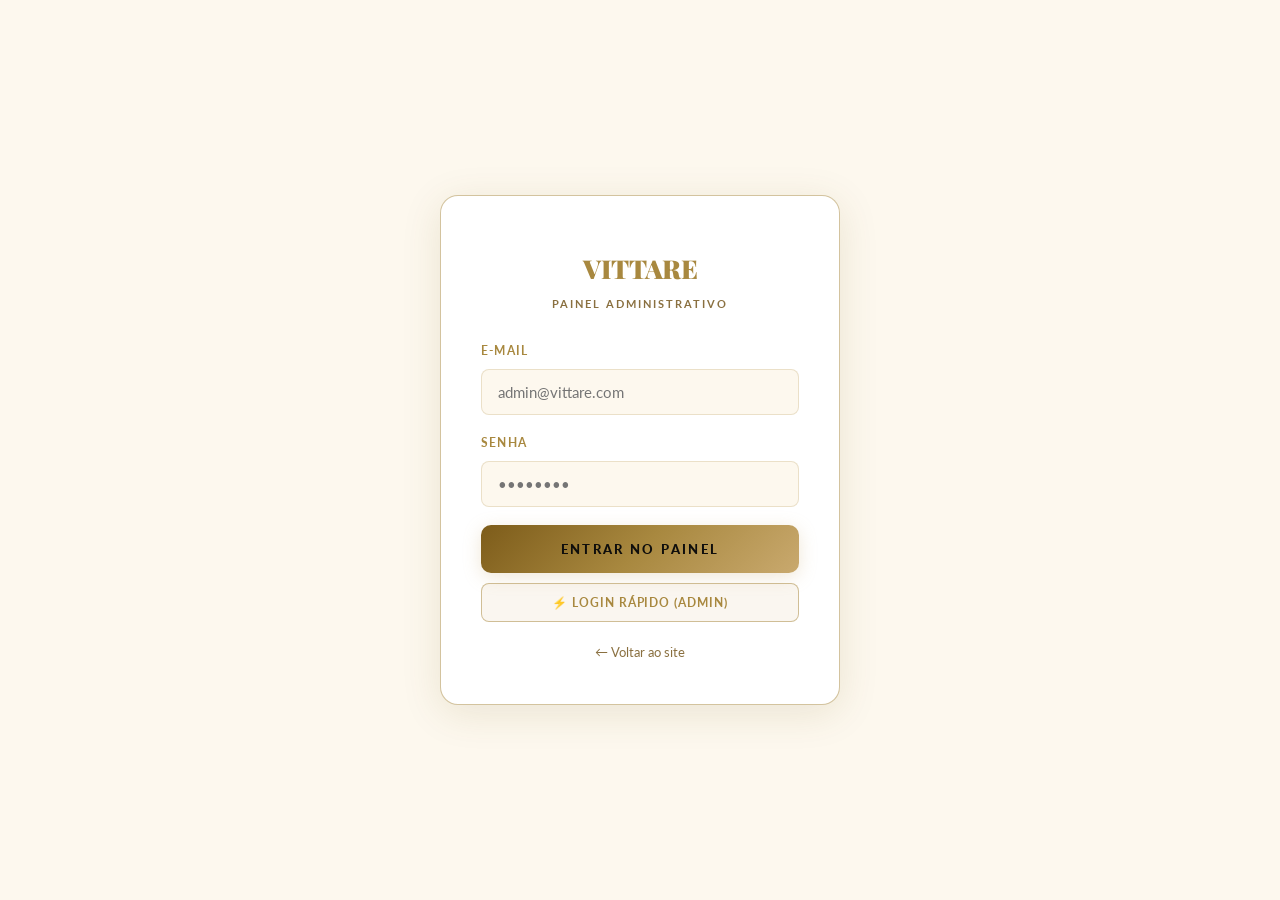
<file: admin.html>
<!DOCTYPE html>
<html lang="pt-BR" data-theme="dark">
<head>
  <!-- Google Tag Manager -->
  <script>(function(w,d,s,l,i){w[l]=w[l]||[];w[l].push({'gtm.start':
  new Date().getTime(),event:'gtm.js'});var f=d.getElementsByTagName(s)[0],
  j=d.createElement(s),dl=l!='dataLayer'?'&l='+l:'';j.async=true;j.src=
  'https://www.googletagmanager.com/gtm.js?id='+i+dl;f.parentNode.insertBefore(j,f);
  })(window,document,'script','dataLayer','GTM-PGM6KDSD');</script>
  <!-- End Google Tag Manager -->
  <meta charset="UTF-8"/>
  <meta name="viewport" content="width=device-width, initial-scale=1.0"/>
  <title>Admin | Vittare</title>
  <link rel="icon" type="image/svg+xml" href="favicon.svg"/>
  <link rel="preconnect" href="https://fonts.googleapis.com"/>
  <link href="https://fonts.googleapis.com/css2?family=Playfair+Display:ital,wght@0,700;0,900;1,700&family=Lato:wght@300;400;700;900&display=swap" rel="stylesheet"/>
  <link rel="stylesheet" href="style.css"/>
  <style>
    /* ── Admin-specific styles ── */
    body { overflow-x: hidden; }

    /* Sidebar */
    .admin-layout { display: flex; min-height: 100vh; }
    .sidebar {
      width: 240px; flex-shrink: 0;
      background: var(--bg-2);
      border-right: 1px solid var(--border);
      display: flex; flex-direction: column;
      position: fixed; top: 0; left: 0; height: 100vh;
      z-index: 50; transition: transform 0.3s, background 0.35s;
    }
    .sidebar__logo {
      padding: 28px 24px 24px;
      border-bottom: 1px solid var(--border);
    }
    .sidebar__logo-text {
      font-family: 'Playfair Display', serif;
      font-size: 20px; font-weight: 900; color: var(--gold);
    }
    .sidebar__label {
      font-size: 10px; font-weight: 700; letter-spacing: 0.18em;
      text-transform: uppercase; color: var(--text-muted); margin-top: 4px;
    }
    .sidebar__nav { flex: 1; padding: 20px 12px; }
    .nav-group-title {
      font-size: 10px; font-weight: 700; letter-spacing: 0.18em;
      text-transform: uppercase; color: var(--text-muted);
      padding: 16px 12px 8px;
    }
    .nav-item {
      display: flex; align-items: center; gap: 10px;
      padding: 11px 14px; border-radius: 9px;
      color: var(--text-secondary); font-size: 14px; font-weight: 400;
      text-decoration: none; cursor: pointer; transition: all 0.18s;
      margin-bottom: 2px;
    }
    .nav-item:hover { background: var(--bg-card); color: var(--text-primary); }
    .nav-item.active { background: rgba(201,169,110,0.12); color: var(--gold); font-weight: 700; }
    .nav-item .nav-icon { width: 18px; text-align: center; font-size: 15px; }
    .sidebar__footer { padding: 16px 12px; border-top: 1px solid var(--border); }

    /* Main content */
    .admin-main {
      flex: 1; margin-left: 240px;
      background: var(--bg); min-height: 100vh;
      transition: background 0.35s;
    }

    /* Topbar */
    .admin-topbar {
      height: 64px; border-bottom: 1px solid var(--border);
      background: var(--bg-2);
      display: flex; align-items: center; justify-content: space-between;
      padding: 0 28px; position: sticky; top: 0; z-index: 40;
      transition: background 0.35s;
    }
    .topbar-title { font-size: 16px; font-weight: 700; color: var(--text-primary); }
    .topbar-actions { display: flex; align-items: center; gap: 14px; }
    .admin-avatar {
      width: 34px; height: 34px; border-radius: 50%;
      background: linear-gradient(135deg, var(--gold-300), var(--gold-500));
      display: flex; align-items: center; justify-content: center;
      font-weight: 900; color: #0f0e0c; font-size: 14px;
    }

    /* Pages */
    .admin-page { display: none; padding: 32px 28px; }
    .admin-page.active { display: block; }

    /* Stats */
    .stats-grid { display: grid; grid-template-columns: repeat(auto-fill, minmax(200px, 1fr)); gap: 16px; margin-bottom: 32px; }
    .stat-card {
      background: var(--bg-card); border: 1px solid var(--border);
      border-radius: 14px; padding: 24px 22px;
    }
    .stat-card .stat-icon { font-size: 22px; margin-bottom: 12px; }
    .stat-card .stat-value {
      font-family: 'Playfair Display', serif; font-size: 34px;
      font-weight: 900; color: var(--gold); line-height: 1; margin-bottom: 6px;
    }
    .stat-card .stat-label { font-size: 12px; color: var(--text-muted); font-weight: 700; letter-spacing: 0.08em; text-transform: uppercase; }

    /* Table */
    .table-wrap {
      background: var(--bg-card); border: 1px solid var(--border);
      border-radius: 14px; overflow: hidden;
    }
    .table-header {
      padding: 18px 22px; border-bottom: 1px solid var(--border);
      display: flex; justify-content: space-between; align-items: center;
    }
    .table-header h3 { font-size: 15px; font-weight: 700; color: var(--text-primary); font-family: 'Lato', sans-serif; }
    table { width: 100%; border-collapse: collapse; }
    th {
      font-size: 11px; font-weight: 700; letter-spacing: 0.12em;
      text-transform: uppercase; color: var(--text-muted);
      padding: 13px 22px; text-align: left;
      border-bottom: 1px solid var(--border);
    }
    td {
      padding: 14px 22px; font-size: 14px; color: var(--text-secondary);
      border-bottom: 1px solid rgba(201,169,110,0.06);
    }
    tr:last-child td { border-bottom: none; }
    tr:hover td { background: rgba(201,169,110,0.04); }

    /* Badges */
    .badge {
      display: inline-block; font-size: 11px; font-weight: 700;
      padding: 3px 10px; border-radius: 20px; text-transform: uppercase; letter-spacing: 0.06em;
    }
    .badge-green { background: rgba(93,184,122,0.15); color: var(--green); }
    .badge-gold  { background: rgba(201,169,110,0.15); color: var(--gold); }
    .badge-red   { background: rgba(232,80,80,0.15);   color: var(--red); }
    .badge-muted { background: rgba(201,169,110,0.07); color: var(--text-muted); }

    /* Sections within pages */
    .page-title { font-size: 24px; font-weight: 900; color: var(--text-primary); margin-bottom: 6px; }
    .page-sub   { font-size: 14px; color: var(--text-muted); margin-bottom: 28px; }

    /* Form (add client) */
    .form-row { display: grid; grid-template-columns: 1fr 1fr; gap: 16px; }
    .admin-form-group { margin-bottom: 16px; }
    .admin-form-group label { display: block; font-size: 11px; font-weight: 700; letter-spacing: 0.1em; color: var(--gold); margin-bottom: 8px; text-transform: uppercase; }
    .admin-form-group input,
    .admin-form-group select,
    .admin-form-group textarea {
      width: 100%; background: var(--bg); border: 1.5px solid var(--border);
      border-radius: 8px; padding: 12px 14px; font-size: 14px;
      color: var(--text-primary); font-family: 'Lato', sans-serif;
      transition: border-color 0.2s, background 0.35s; outline: none;
      resize: vertical;
    }
    .admin-form-group input:focus,
    .admin-form-group select:focus,
    .admin-form-group textarea:focus { border-color: var(--gold); }

    /* Action btns in table */
    .btn-sm {
      font-size: 11px; font-weight: 700; letter-spacing: 0.08em; text-transform: uppercase;
      padding: 6px 14px; border-radius: 7px; border: 1px solid var(--border);
      cursor: pointer; background: none; color: var(--gold);
      transition: all 0.18s;
    }
    .btn-sm:hover { background: var(--gold); color: #0f0e0c; }
    .btn-sm-danger { color: var(--red); border-color: rgba(232,80,80,0.3); }
    .btn-sm-danger:hover { background: var(--red); color: #fff; }

    /* Settings form */
    .settings-section {
      background: var(--bg-card); border: 1px solid var(--border);
      border-radius: 14px; padding: 28px 26px; margin-bottom: 20px;
    }
    .settings-section h3 { font-size: 15px; font-weight: 700; color: var(--text-primary); margin-bottom: 20px; font-family: 'Lato', sans-serif; }

    /* Mobile toggle */
    @media (max-width: 768px) {
      .sidebar { transform: translateX(-100%); }
      .sidebar.open { transform: translateX(0); }
      .admin-main { margin-left: 0; }
      .form-row { grid-template-columns: 1fr; }
    }

    /* Notification toast */
    .toast {
      position: fixed; bottom: 28px; right: 28px; z-index: 999;
      background: var(--bg-card); border: 1.5px solid var(--gold);
      border-radius: 10px; padding: 14px 20px;
      font-size: 14px; color: var(--text-primary);
      box-shadow: var(--shadow);
      transform: translateY(80px); opacity: 0;
      transition: all 0.3s;
    }
    .toast.show { transform: translateY(0); opacity: 1; }
  </style>
</head>
<body>
<!-- Google Tag Manager (noscript) -->
<noscript><iframe src="https://www.googletagmanager.com/ns.html?id=GTM-PGM6KDSD"
height="0" width="0" style="display:none;visibility:hidden"></iframe></noscript>
<!-- End Google Tag Manager (noscript) -->

<!-- ══════════════════════════════════
     AUTH GATE (shown if not logged in)
══════════════════════════════════ -->
<div id="authGate" style="min-height:100vh;display:flex;align-items:center;justify-content:center;background:var(--bg);">
  <div class="modal-box" style="max-width:400px;width:90%;margin:16px;">
    <div style="text-align:center;margin-bottom:28px;">
      <div style="font-family:'Playfair Display',serif;font-size:26px;font-weight:900;color:var(--gold);">VITTARE</div>
      <div style="font-size:11px;font-weight:700;letter-spacing:0.18em;text-transform:uppercase;color:var(--text-muted);margin-top:4px;">Painel Administrativo</div>
    </div>
    <div class="form-group">
      <label for="gEmail">E-mail</label>
      <input type="email" id="gEmail" placeholder="admin@vittare.com" autocomplete="email"/>
    </div>
    <div class="form-group">
      <label for="gPass">Senha</label>
      <input type="password" id="gPass" placeholder="••••••••" autocomplete="current-password"/>
    </div>
    <p class="form-error" id="gError">Credenciais incorretas.</p>
    <button class="btn-primary btn-full" id="gLoginBtn" style="margin-top:8px;">Entrar no Painel</button>
    <button id="quickLoginBtn" style="margin-top:10px;width:100%;background:rgba(201,169,110,0.1);border:1px solid var(--border-strong);border-radius:8px;padding:11px;font-size:12px;font-weight:700;letter-spacing:0.08em;text-transform:uppercase;color:var(--gold);cursor:pointer;font-family:'Lato',sans-serif;transition:background 0.2s;">⚡ Login Rápido (Admin)</button>
    <p style="text-align:center;margin-top:16px;">
      <a href="index.html" style="font-size:13px;color:var(--text-muted);text-decoration:none;">← Voltar ao site</a>
    </p>
  </div>
</div>

<!-- ══════════════════════════════════
     ADMIN PANEL (hidden until login)
══════════════════════════════════ -->
<div id="adminPanel" style="display:none;">
  <div class="admin-layout">

    <!-- Sidebar -->
    <aside class="sidebar" id="sidebar">
      <div class="sidebar__logo">
        <div class="sidebar__logo-text">VITTARE</div>
        <div class="sidebar__label">Painel Admin</div>
      </div>

      <nav class="sidebar__nav">
        <div class="nav-group-title">Principal</div>
        <a class="nav-item active" data-page="dashboard">
          <span class="nav-icon">📊</span> Dashboard
        </a>
        <a class="nav-item" data-page="clientes">
          <span class="nav-icon">👥</span> Clientes
        </a>
        <a class="nav-item" data-page="diagnosticos">
          <span class="nav-icon">📋</span> Diagnósticos
        </a>

        <div class="nav-group-title">Gestão</div>
        <a class="nav-item" data-page="novo">
          <span class="nav-icon">➕</span> Novo Cliente
        </a>
        <a class="nav-item" data-page="financeiro">
          <span class="nav-icon">💰</span> Financeiro
        </a>

        <div class="nav-group-title">Sistema</div>
        <a class="nav-item" data-page="config">
          <span class="nav-icon">⚙️</span> Configurações
        </a>
        <a class="nav-item" id="previewObrigado" style="cursor:pointer;">
          <span class="nav-icon">🎉</span> Prévia Obrigado
        </a>
      </nav>

      <div class="sidebar__footer">
        <a class="nav-item" href="index.html">
          <span class="nav-icon">🌐</span> Ver site
        </a>
        <a class="nav-item" id="sidebarLogout" style="color:var(--red);">
          <span class="nav-icon">🚪</span> Sair
        </a>
      </div>
    </aside>

    <!-- Main -->
    <main class="admin-main">

      <!-- Topbar -->
      <div class="admin-topbar">
        <span class="topbar-title" id="topbarTitle">Dashboard</span>
        <div class="topbar-actions">
          <button class="theme-toggle" id="adminThemeToggle" title="Alternar tema">
            <span class="theme-toggle__icon theme-toggle__icon--light">☀️</span>
            <span class="theme-toggle__icon theme-toggle__icon--dark">🌙</span>
          </button>
          <div class="admin-avatar">A</div>
        </div>
      </div>

      <!-- ── DASHBOARD ── -->
      <div class="admin-page active" id="page-dashboard">
        <p class="page-title">Visão Geral</p>
        <p class="page-sub">Bem-vindo ao painel da Vittare.</p>

        <div class="stats-grid">
          <div class="stat-card">
            <div class="stat-icon">👥</div>
            <div class="stat-value" id="stat-clientes">0</div>
            <div class="stat-label">Clientes Totais</div>
          </div>
          <div class="stat-card">
            <div class="stat-icon">📋</div>
            <div class="stat-value" id="stat-pendentes">0</div>
            <div class="stat-label">Diagnósticos Pendentes</div>
          </div>
          <div class="stat-card">
            <div class="stat-icon">✅</div>
            <div class="stat-value" id="stat-concluidos">0</div>
            <div class="stat-label">Concluídos</div>
          </div>
          <div class="stat-card">
            <div class="stat-icon">💰</div>
            <div class="stat-value" id="stat-receita">R$0</div>
            <div class="stat-label">Receita Total</div>
          </div>
        </div>

        <div class="table-wrap">
          <div class="table-header">
            <h3>Últimos Clientes</h3>
          </div>
          <table>
            <thead>
              <tr>
                <th>Nome</th><th>CPF</th><th>Data</th><th>Status</th><th>Valor</th>
              </tr>
            </thead>
            <tbody id="dashTable">
              <tr><td colspan="5" style="text-align:center;color:var(--text-muted);padding:28px;">Nenhum cliente cadastrado ainda.</td></tr>
            </tbody>
          </table>
        </div>
      </div>

      <!-- ── CLIENTES ── -->
      <div class="admin-page" id="page-clientes">
        <p class="page-title">Clientes</p>
        <p class="page-sub">Todos os clientes cadastrados.</p>
        <div class="table-wrap">
          <div class="table-header">
            <h3>Lista de Clientes</h3>
            <button class="btn-sm" onclick="goPage('novo')">+ Novo Cliente</button>
          </div>
          <table>
            <thead>
              <tr><th>Nome</th><th>E-mail</th><th>CPF</th><th>Telefone</th><th>Status</th><th>Ações</th></tr>
            </thead>
            <tbody id="clientesTable">
              <tr><td colspan="6" style="text-align:center;color:var(--text-muted);padding:28px;">Nenhum cliente cadastrado.</td></tr>
            </tbody>
          </table>
        </div>
      </div>

      <!-- ── DIAGNÓSTICOS ── -->
      <div class="admin-page" id="page-diagnosticos">
        <p class="page-title">Diagnósticos</p>
        <p class="page-sub">Acompanhe o andamento de cada diagnóstico.</p>
        <div class="table-wrap">
          <div class="table-header"><h3>Todos os Diagnósticos</h3></div>
          <table>
            <thead>
              <tr><th>Cliente</th><th>Solicitado em</th><th>Status</th><th>Prazo</th><th>Ações</th></tr>
            </thead>
            <tbody id="diagTable">
              <tr><td colspan="5" style="text-align:center;color:var(--text-muted);padding:28px;">Nenhum diagnóstico registrado.</td></tr>
            </tbody>
          </table>
        </div>
      </div>

      <!-- ── NOVO CLIENTE ── -->
      <div class="admin-page" id="page-novo">
        <p class="page-title">Novo Cliente</p>
        <p class="page-sub">Cadastre um novo cliente manualmente.</p>

        <div class="settings-section" style="max-width:680px;">
          <h3>Dados do Cliente</h3>
          <div class="form-row">
            <div class="admin-form-group">
              <label>Nome Completo</label>
              <input type="text" id="nc-nome" placeholder="João da Silva"/>
            </div>
            <div class="admin-form-group">
              <label>CPF</label>
              <input type="text" id="nc-cpf" placeholder="000.000.000-00"/>
            </div>
          </div>
          <div class="form-row">
            <div class="admin-form-group">
              <label>E-mail</label>
              <input type="email" id="nc-email" placeholder="joao@email.com"/>
            </div>
            <div class="admin-form-group">
              <label>Telefone / WhatsApp</label>
              <input type="text" id="nc-tel" placeholder="(11) 99999-9999"/>
            </div>
          </div>
          <div class="form-row">
            <div class="admin-form-group">
              <label>Valor Pago (R$)</label>
              <input type="number" id="nc-valor" placeholder="97"/>
            </div>
            <div class="admin-form-group">
              <label>Status do Diagnóstico</label>
              <select id="nc-status">
                <option value="pendente">Pendente</option>
                <option value="em_andamento">Em Andamento</option>
                <option value="concluido">Concluído</option>
              </select>
            </div>
          </div>
          <div class="admin-form-group">
            <label>Observações</label>
            <textarea id="nc-obs" rows="3" placeholder="Observações internas..."></textarea>
          </div>
          <button class="btn-primary" id="salvarCliente" style="margin-top:8px;">Salvar Cliente</button>
        </div>
      </div>

      <!-- ── FINANCEIRO ── -->
      <div class="admin-page" id="page-financeiro">
        <p class="page-title">Financeiro</p>
        <p class="page-sub">Resumo de receitas e pagamentos.</p>

        <div class="stats-grid">
          <div class="stat-card">
            <div class="stat-icon">💳</div>
            <div class="stat-value" id="fin-total">R$0</div>
            <div class="stat-label">Receita Total</div>
          </div>
          <div class="stat-card">
            <div class="stat-icon">🗓</div>
            <div class="stat-value" id="fin-mes">R$0</div>
            <div class="stat-label">Este Mês</div>
          </div>
          <div class="stat-card">
            <div class="stat-icon">📦</div>
            <div class="stat-value" id="fin-qtd">0</div>
            <div class="stat-label">Vendas</div>
          </div>
        </div>

        <div class="table-wrap">
          <div class="table-header"><h3>Histórico de Pagamentos</h3></div>
          <table>
            <thead><tr><th>Cliente</th><th>Data</th><th>Valor</th><th>Método</th><th>Status</th></tr></thead>
            <tbody id="finTable">
              <tr><td colspan="5" style="text-align:center;color:var(--text-muted);padding:28px;">Nenhum pagamento registrado.</td></tr>
            </tbody>
          </table>
        </div>
      </div>

      <!-- ── CONFIGURAÇÕES ── -->
      <div class="admin-page" id="page-config">
        <p class="page-title">Configurações</p>
        <p class="page-sub">Ajuste as configurações do sistema.</p>

        <div class="settings-section" style="max-width:560px;">
          <h3>Credenciais de Acesso</h3>
          <div class="admin-form-group">
            <label>E-mail Admin</label>
            <input type="email" id="cfg-email" value="admin@vittare.com"/>
          </div>
          <div class="admin-form-group">
            <label>Nova Senha</label>
            <input type="password" id="cfg-pass" placeholder="Nova senha..."/>
          </div>
          <button class="btn-primary" onclick="showToast('Configurações salvas!')">Salvar Alterações</button>
        </div>

        <div class="settings-section" style="max-width:560px;">
          <h3>Aparência</h3>
          <div style="display:flex;align-items:center;gap:14px;">
            <span style="font-size:14px;color:var(--text-secondary);">Tema atual:</span>
            <button class="theme-toggle" id="cfgThemeToggle">
              <span class="theme-toggle__icon theme-toggle__icon--light">☀️</span>
              <span class="theme-toggle__icon theme-toggle__icon--dark">🌙</span>
            </button>
          </div>
        </div>

        <div class="settings-section" style="max-width:560px;">
          <h3>Dados do Site</h3>
          <div class="admin-form-group">
            <label>WhatsApp de Suporte</label>
            <input type="text" placeholder="+55 11 99999-9999"/>
          </div>
          <div class="admin-form-group">
            <label>E-mail de Contato</label>
            <input type="email" placeholder="contato@vittare.com"/>
          </div>
          <button class="btn-primary" onclick="showToast('Dados do site salvos!')">Salvar</button>
        </div>
      </div>

    </main>
  </div>
</div>

<!-- Toast -->
<div class="toast" id="toast"></div>

<script>
/* ════════════════════════════════════
   VITTARE ADMIN — JS completo
════════════════════════════════════ */

const ADMIN_EMAIL = 'admin@vittare.com';
const ADMIN_PASS  = 'Vittare@2026';

/* ── Helpers de dados ── */
function loadClients() {
  try { return JSON.parse(localStorage.getItem('vittare_clients') || '[]'); } catch { return []; }
}
function saveClients(arr) {
  localStorage.setItem('vittare_clients', JSON.stringify(arr));
}

/* ── Theme (pode rodar antes do DOM completo) ── */
const html = document.documentElement;
const savedTheme = localStorage.getItem('vittare-theme');
if (savedTheme) html.setAttribute('data-theme', savedTheme);

/* ── Toast (global, usada em onclick inline) ── */
function showToast(msg) {
  const t = document.getElementById('toast');
  if (!t) return;
  t.textContent = msg;
  t.classList.add('show');
  setTimeout(() => t.classList.remove('show'), 3000);
}

/* ── Navegação entre páginas (global, usada em onclick inline) ── */
function goPage(page) {
  document.querySelectorAll('.nav-item').forEach(i => i.classList.remove('active'));
  document.querySelectorAll('.admin-page').forEach(p => p.classList.remove('active'));
  const navEl = document.querySelector(`[data-page="${page}"]`);
  if (navEl) navEl.classList.add('active');
  const pageEl = document.getElementById(`page-${page}`);
  if (pageEl) pageEl.classList.add('active');
  const titles = {
    dashboard:'Dashboard', clientes:'Clientes', diagnosticos:'Diagnósticos',
    novo:'Novo Cliente', financeiro:'Financeiro', config:'Configurações'
  };
  const titleEl = document.getElementById('topbarTitle');
  if (titleEl) titleEl.textContent = titles[page] || page;
}

/* ── Cycle de status (global, usada em onclick inline) ── */
function changeStatus(id) {
  const clients = loadClients();
  const idx = clients.findIndex(c => c.id === id);
  if (idx === -1) return;
  const cycle = { pendente: 'em_andamento', em_andamento: 'concluido', concluido: 'pendente' };
  clients[idx].status = cycle[clients[idx].status] || 'pendente';
  saveClients(clients);
  renderAll();
  showToast('Status atualizado!');
}

/* ── Remover cliente (global, usada em onclick inline) ── */
function removeClient(id) {
  if (!confirm('Remover este cliente?')) return;
  const clients = loadClients().filter(c => c.id !== id);
  saveClients(clients);
  renderAll();
  showToast('Cliente removido.');
}

/* ── Badge helper ── */
function badgeStatus(s) {
  if (s === 'concluido')    return '<span class="badge badge-green">Concluído</span>';
  if (s === 'em_andamento') return '<span class="badge badge-gold">Em Andamento</span>';
  return '<span class="badge badge-muted">Pendente</span>';
}

/* ── Renderizar todas as tabelas e stats ── */
function renderAll() {
  const clients = loadClients();

  const pendentes  = clients.filter(c => c.status === 'pendente').length;
  const concluidos = clients.filter(c => c.status === 'concluido').length;
  const receita    = clients.reduce((s, c) => s + (Number(c.valor) || 0), 0);

  const set = (id, val) => { const el = document.getElementById(id); if (el) el.textContent = val; };
  set('stat-clientes',   clients.length);
  set('stat-pendentes',  pendentes);
  set('stat-concluidos', concluidos);
  set('stat-receita',    'R$' + receita.toLocaleString('pt-BR'));
  set('fin-total',       'R$' + receita.toLocaleString('pt-BR'));
  set('fin-mes',         'R$' + receita.toLocaleString('pt-BR'));
  set('fin-qtd',         clients.length);

  const empty = (cols, msg) =>
    `<tr><td colspan="${cols}" style="text-align:center;color:var(--text-muted);padding:28px;">${msg}</td></tr>`;

  /* Dashboard — últimos 5 */
  const dashTb = document.getElementById('dashTable');
  if (dashTb) {
    const last5 = [...clients].reverse().slice(0, 5);
    dashTb.innerHTML = last5.length
      ? last5.map(c => `<tr>
          <td>${c.nome}</td><td>${c.cpf || '—'}</td><td>${c.data}</td>
          <td>${badgeStatus(c.status)}</td>
          <td>R$ ${Number(c.valor||0).toLocaleString('pt-BR')}</td>
        </tr>`).join('')
      : empty(5, 'Nenhum cliente cadastrado ainda.');
  }

  /* Clientes */
  const cliTb = document.getElementById('clientesTable');
  if (cliTb) {
    cliTb.innerHTML = clients.length
      ? [...clients].reverse().map(c => `<tr>
          <td>${c.nome}</td>
          <td>${c.email || '—'}</td>
          <td>${c.cpf  || '—'}</td>
          <td>${c.tel  || '—'}</td>
          <td>${badgeStatus(c.status)}</td>
          <td>
            <button class="btn-sm" onclick="changeStatus(${c.id})">Status</button>
            <button class="btn-sm btn-sm-danger" onclick="removeClient(${c.id})">Excluir</button>
          </td>
        </tr>`).join('')
      : empty(6, 'Nenhum cliente cadastrado.');
  }

  /* Diagnósticos */
  const diagTb = document.getElementById('diagTable');
  if (diagTb) {
    diagTb.innerHTML = clients.length
      ? [...clients].reverse().map(c => {
          const prazo = c.dataSt
            ? new Date(new Date(c.dataSt).getTime() + 3*24*60*60*1000).toLocaleDateString('pt-BR')
            : '—';
          return `<tr>
            <td>${c.nome}</td>
            <td>${c.data}</td>
            <td>${badgeStatus(c.status)}</td>
            <td>${c.status === 'concluido' ? '—' : prazo}</td>
            <td><button class="btn-sm" onclick="changeStatus(${c.id})">Atualizar</button></td>
          </tr>`;
        }).join('')
      : empty(5, 'Nenhum diagnóstico registrado.');
  }

  /* Financeiro */
  const finTb = document.getElementById('finTable');
  if (finTb) {
    finTb.innerHTML = clients.length
      ? [...clients].reverse().map(c => `<tr>
          <td>${c.nome}</td>
          <td>${c.data}</td>
          <td>R$ ${Number(c.valor||0).toLocaleString('pt-BR')}</td>
          <td>PIX/Cartão</td>
          <td><span class="badge badge-green">Pago</span></td>
        </tr>`).join('')
      : empty(5, 'Nenhum pagamento registrado.');
  }
}

/* ════════════════════════════════════
   BOOT — exibe painel e liga todos os listeners
════════════════════════════════════ */
function boot() {
  document.getElementById('authGate').style.display  = 'none';
  document.getElementById('adminPanel').style.display = 'block';

  renderAll();

  /* Navegação via sidebar */
  document.querySelectorAll('.nav-item[data-page]').forEach(item => {
    item.addEventListener('click', () => goPage(item.dataset.page));
  });

  /* Logout */
  document.getElementById('sidebarLogout').addEventListener('click', () => {
    sessionStorage.removeItem('vittare_admin');
    window.location.href = 'index.html';
  });

  /* Prévia da tela Obrigado */
  document.getElementById('previewObrigado').addEventListener('click', () => {
    const previewUser = {
      id: 0, nome: 'Prévia Admin', email: 'preview@vittare.com',
      tel: '(11) 99999-9999', nasc: '1990-01-01',
      end: 'Rua Exemplo, 100 – São Paulo SP',
      senha: '', comprou: true,
      data: new Date().toLocaleDateString('pt-BR'),
      dataCompra: new Date().toLocaleDateString('pt-BR')
    };
    sessionStorage.setItem('vittare_user', JSON.stringify(previewUser));
    window.open('obrigado.html', '_blank');
    setTimeout(() => sessionStorage.removeItem('vittare_user'), 4000);
  });

  /* Tema — topbar e configurações */
  ['adminThemeToggle', 'cfgThemeToggle'].forEach(id => {
    const el = document.getElementById(id);
    if (!el) return;
    el.addEventListener('click', () => {
      const cur = html.getAttribute('data-theme') || 'dark';
      const nxt = cur === 'dark' ? 'light' : 'dark';
      html.setAttribute('data-theme', nxt);
      localStorage.setItem('vittare-theme', nxt);
    });
  });

  /* Salvar novo cliente */
  document.getElementById('salvarCliente').addEventListener('click', () => {
    const nome   = document.getElementById('nc-nome').value.trim();
    const cpf    = document.getElementById('nc-cpf').value.trim();
    const email  = document.getElementById('nc-email').value.trim();
    const tel    = document.getElementById('nc-tel').value.trim();
    const valor  = parseFloat(document.getElementById('nc-valor').value) || 97;
    const status = document.getElementById('nc-status').value;
    const obs    = document.getElementById('nc-obs').value.trim();

    if (!nome || !cpf) { showToast('⚠ Preencha nome e CPF!'); return; }

    const clients = loadClients();
    const now = new Date();
    clients.push({
      id: Date.now(), nome, cpf, email, tel, valor, status, obs,
      data: now.toLocaleDateString('pt-BR'),
      dataSt: now.toISOString(),
    });
    saveClients(clients);

    ['nc-nome','nc-cpf','nc-email','nc-tel','nc-valor','nc-obs']
      .forEach(id => { const el = document.getElementById(id); if (el) el.value = ''; });
    document.getElementById('nc-status').value = 'pendente';

    showToast('✅ Cliente salvo com sucesso!');
    renderAll();
    goPage('clientes');
  });
}

/* ════════════════════════════════════
   DOMContentLoaded — liga tudo com DOM garantido
════════════════════════════════════ */
document.addEventListener('DOMContentLoaded', () => {

  /* Já estava logado? Entra direto */
  if (sessionStorage.getItem('vittare_admin') === '1') {
    boot();
    return;
  }

  /* Login normal */
  document.getElementById('gLoginBtn').addEventListener('click', () => {
    const e = document.getElementById('gEmail').value.trim();
    const p = document.getElementById('gPass').value;
    if (e === ADMIN_EMAIL && p === ADMIN_PASS) {
      sessionStorage.setItem('vittare_admin', '1');
      boot();
    } else {
      document.getElementById('gError').classList.add('show');
    }
  });

  /* Enter no campo senha */
  document.getElementById('gPass').addEventListener('keydown', ev => {
    if (ev.key === 'Enter') document.getElementById('gLoginBtn').click();
  });

  /* Limpar erro ao digitar */
  document.getElementById('gEmail').addEventListener('input', () => {
    document.getElementById('gError').classList.remove('show');
  });

  /* Login rápido */
  document.getElementById('quickLoginBtn').addEventListener('click', () => {
    sessionStorage.setItem('vittare_admin', '1');
    boot();
  });
});
</script>
</body>
</html>
</file>
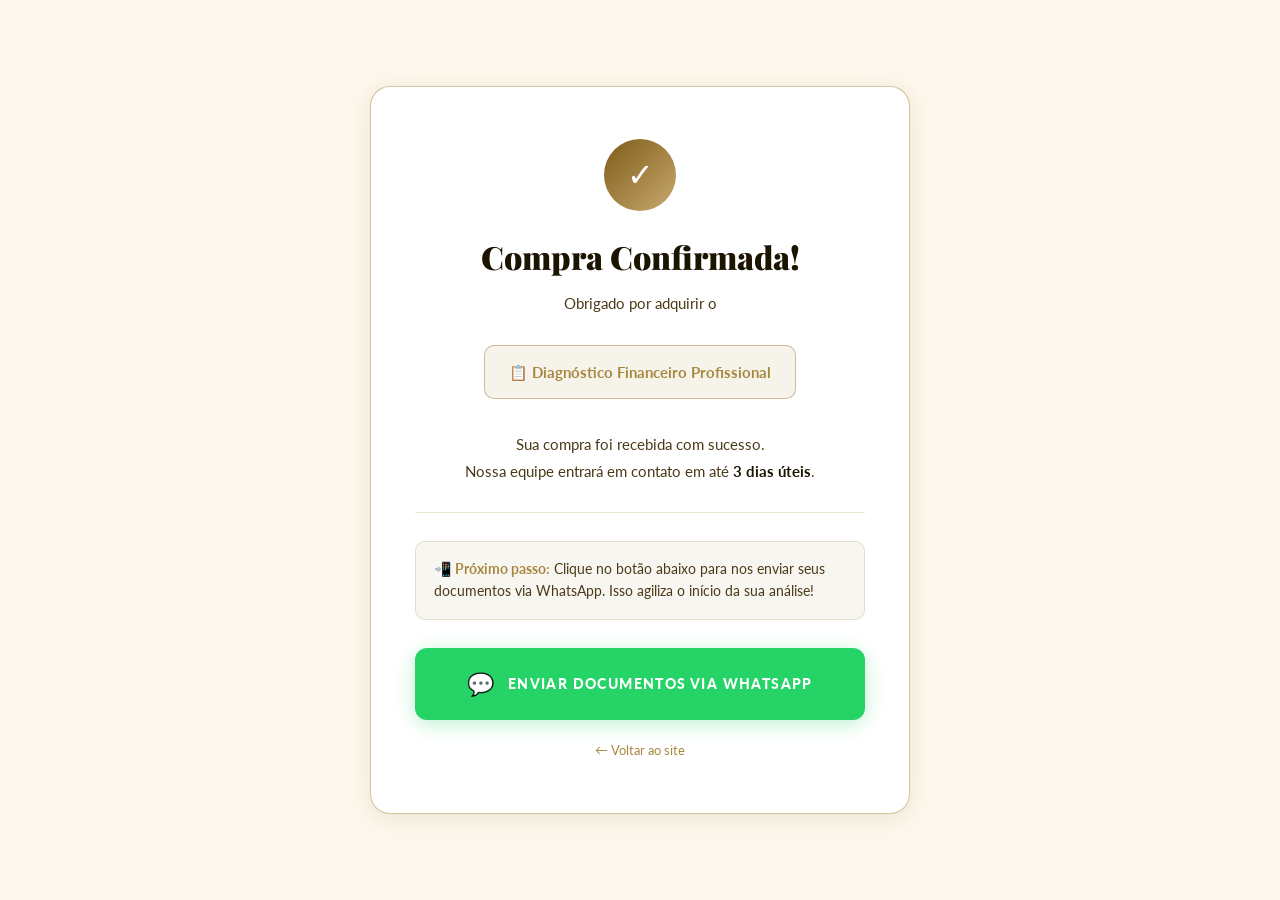
<file: obrigado.html>
<!DOCTYPE html>
<html lang="pt-BR">
<head>
  <!-- Google Tag Manager -->
  <script>(function(w,d,s,l,i){w[l]=w[l]||[];w[l].push({'gtm.start':
  new Date().getTime(),event:'gtm.js'});var f=d.getElementsByTagName(s)[0],
  j=d.createElement(s),dl=l!='dataLayer'?'&l='+l:'';j.async=true;j.src=
  'https://www.googletagmanager.com/gtm.js?id='+i+dl;f.parentNode.insertBefore(j,f);
  })(window,document,'script','dataLayer','GTM-PGM6KDSD');</script>
  <!-- End Google Tag Manager -->
  <meta charset="UTF-8"/>
  <meta name="viewport" content="width=device-width, initial-scale=1.0"/>
  <title>Compra Confirmada | Vittare</title>
  <link rel="icon" type="image/svg+xml" href="favicon.svg"/>
  <link rel="preconnect" href="https://fonts.googleapis.com"/>
  <link href="https://fonts.googleapis.com/css2?family=Playfair+Display:ital,wght@0,700;0,900;1,700&family=Lato:wght@300;400;700;900&display=swap" rel="stylesheet"/>
  <link rel="stylesheet" href="style.css"/>

  <!-- Facebook Pixel -->
  <script>
    !function(f,b,e,v,n,t,s)
    {if(f.fbq)return;n=f.fbq=function(){n.callMethod?
    n.callMethod.apply(n,arguments):n.queue.push(arguments)};
    if(!f._fbq)f._fbq=n;n.push=n;n.loaded=!0;n.version='2.0';
    n.queue=[];t=b.createElement(e);t.async=!0;
    t.src=v;s=b.getElementsByTagName(e)[0];
    s.parentNode.insertBefore(t,s)}(window, document,'script',
    'https://connect.facebook.net/en_US/fbevents.js');

    fbq('init', '1514911000018496');
    fbq('track', 'PageView');
    fbq('track', 'Purchase', {currency: 'BRL', value: 0});
  </script>
  <noscript>
    <img height="1" width="1" style="display:none"
      src="https://www.facebook.com/tr?id=1514911000018496&ev=PageView&noscript=1"/>
  </noscript>
  <!-- End Facebook Pixel -->

  <style>
    body {
      min-height: 100vh;
      display: flex;
      flex-direction: column;
      align-items: center;
      justify-content: center;
      background: var(--bg);
      padding: 24px;
    }

    .thanks-card {
      background: var(--bg-card);
      border: 1.5px solid var(--border-strong);
      border-radius: 20px;
      padding: 52px 44px;
      max-width: 540px;
      width: 100%;
      text-align: center;
      box-shadow: var(--shadow-gold);
    }

    .thanks-check {
      width: 72px; height: 72px; border-radius: 50%;
      background: linear-gradient(135deg, var(--gold-300), var(--gold-500));
      display: flex; align-items: center; justify-content: center;
      font-size: 32px; margin: 0 auto 28px;
      color: #fff;
    }

    .thanks-title {
      font-family: 'Playfair Display', serif;
      font-size: 32px; font-weight: 900;
      color: var(--text-primary);
      margin-bottom: 16px;
    }

    .thanks-sub {
      font-size: 15px;
      color: var(--text-secondary);
      line-height: 1.75;
      margin-bottom: 28px;
    }

    .thanks-sub strong { color: var(--text-primary); }

    .product-badge {
      display: inline-block;
      background: rgba(168,136,63,0.1);
      border: 1px solid var(--border-strong);
      border-radius: 10px;
      padding: 14px 24px;
      margin-bottom: 32px;
      font-size: 15px; font-weight: 700;
      color: var(--gold);
    }

    .divider {
      height: 1px;
      background: var(--border);
      margin: 28px 0;
    }

    .waiting-notice {
      background: rgba(168,136,63,0.08);
      border: 1px solid var(--border);
      border-radius: 10px;
      padding: 16px 18px;
      margin-bottom: 28px;
      font-size: 14px;
      color: var(--text-secondary);
      line-height: 1.6;
      text-align: left;
    }
    .waiting-notice strong { color: var(--gold); }

    .wpp-btn {
      display: flex; align-items: center; justify-content: center; gap: 12px;
      background: #25D366; color: #fff;
      font-family: 'Lato', sans-serif; font-size: 14px; font-weight: 900;
      letter-spacing: 0.1em; text-transform: uppercase;
      padding: 18px 32px; border-radius: 12px; border: none;
      cursor: pointer; text-decoration: none; width: 100%;
      transition: background 0.2s, transform 0.15s;
      box-shadow: 0 4px 20px rgba(37,211,102,0.3);
      margin-bottom: 20px;
    }
    .wpp-btn:hover { background: #1ebe59; transform: translateY(-2px); }
    .wpp-icon { font-size: 22px; }

    .back-link {
      font-size: 13px;
      color: var(--text-muted);
      display: block;
      text-align: center;
    }
    .back-link a { color: var(--gold); text-decoration: none; }
    .back-link a:hover { text-decoration: underline; }

    @media (max-width: 480px) {
      .thanks-card { padding: 36px 22px; }
      .thanks-title { font-size: 26px; }
    }
  </style>
</head>
<body>
<!-- Google Tag Manager (noscript) -->
<noscript><iframe src="https://www.googletagmanager.com/ns.html?id=GTM-PGM6KDSD"
height="0" width="0" style="display:none;visibility:hidden"></iframe></noscript>
<!-- End Google Tag Manager (noscript) -->

<div class="thanks-card">
  <div class="thanks-check">✓</div>
  <h1 class="thanks-title">Compra Confirmada!</h1>
  <p class="thanks-sub">
    Obrigado por adquirir o
  </p>
  <div class="product-badge">📋 Diagnóstico Financeiro Profissional</div>
  <p class="thanks-sub">
    Sua compra foi recebida com sucesso.<br>
    Nossa equipe entrará em contato em até <strong>3 dias úteis</strong>.
  </p>

  <div class="divider"></div>

  <div class="waiting-notice">
    📲 <strong>Próximo passo:</strong> Clique no botão abaixo para nos enviar seus documentos via WhatsApp. Isso agiliza o início da sua análise!
  </div>

  <a
    href="https://api.whatsapp.com/send/?phone=5511977433408&text=Ola,%20comprei%20o%20Diagn%C3%B3stico%20Financeiro%20Profissional,%20estou%20enviando%20meus%20documentos%20para%20an%C3%A1lise."
    class="wpp-btn"
    target="_blank"
    rel="noopener"
  >
    <span class="wpp-icon">💬</span>
    Enviar Documentos via WhatsApp
  </a>

  <span class="back-link"><a href="index.html">← Voltar ao site</a></span>
</div>

</body>
</html>
</file>
<file: style.css>
/* ============================================
   VITTARE — Diagnóstico Financeiro Profissional
   style.css | Paleta Dourada + Dark/Light Mode
   ============================================ */

@import url('https://fonts.googleapis.com/css2?family=Playfair+Display:ital,wght@0,700;0,900;1,700&family=Lato:wght@300;400;700;900&display=swap');

/* ── Modo Claro (único e fixo) ── */
:root {
  --bg:           #FDF8EE;
  --bg-2:         #F5EDD8;
  --bg-card:      #FFFFFF;
  --bg-card-alt:  #FBF4E4;
  --border:       rgba(168,136,63,0.22);
  --border-strong:rgba(168,136,63,0.5);

  --gold-100: #3D2A00;
  --gold-200: #5C400A;
  --gold-300: #7D5C1A;
  --gold:     #A8883F;
  --gold-500: #C9A96E;
  --gold-600: #E2BE6E;

  --text-primary:  #1a1400;
  --text-secondary:#4a3a18;
  --text-muted:    #8a7040;

  --white:    #1a1400;
  --red:      #C0392B;
  --green:    #27743E;

  --shadow: 0 8px 40px rgba(100,80,20,0.12);
  --shadow-gold: 0 4px 24px rgba(168,136,63,0.18);
}

/* ── Reset ── */
*, *::before, *::after { box-sizing: border-box; margin: 0; padding: 0; }
html { scroll-behavior: smooth; }
body {
  background: var(--bg);
  color: var(--text-primary);
  font-family: 'Lato', sans-serif;
  font-size: 16px;
  line-height: 1.65;
  -webkit-font-smoothing: antialiased;
  transition: background 0.35s, color 0.35s;
}

/* ── Layout ── */
.container       { max-width: 860px;  margin: 0 auto; padding: 0 24px; }
.container--wide { max-width: 1080px; margin: 0 auto; padding: 0 24px; }
section { padding: 80px 0; }

/* ── Type helpers ── */
.label-tag {
  font-size: 11px; font-weight: 700; letter-spacing: 0.22em;
  text-transform: uppercase; color: var(--gold); display: block; margin-bottom: 18px;
}
h1, h2, h3 { font-family: 'Playfair Display', Georgia, serif; line-height: 1.12; }
.gold-italic { color: var(--gold); font-style: italic; }

/* ── Buttons ── */
.btn-primary {
  display: inline-block;
  background: linear-gradient(135deg, var(--gold-300) 0%, var(--gold) 50%, var(--gold-500) 100%);
  color: #0f0e0c;
  font-family: 'Lato', sans-serif;
  font-size: 12px; font-weight: 900;
  letter-spacing: 0.18em; text-transform: uppercase;
  padding: 18px 44px; border-radius: 10px;
  border: none; cursor: pointer; text-decoration: none;
  transition: opacity 0.2s, transform 0.15s, box-shadow 0.2s;
  box-shadow: 0 4px 18px rgba(201,169,110,0.28);
}
.btn-primary:hover {
  opacity: 0.88; transform: translateY(-2px);
  box-shadow: 0 8px 28px rgba(201,169,110,0.4);
}
.btn-outline {
  display: inline-block; background: transparent;
  color: var(--gold); font-family: 'Lato', sans-serif;
  font-size: 12px; font-weight: 700; letter-spacing: 0.15em; text-transform: uppercase;
  padding: 16px 36px; border-radius: 10px; border: 1.5px solid var(--gold);
  cursor: pointer; text-decoration: none; transition: all 0.2s;
}
.btn-outline:hover { background: var(--gold); color: #0f0e0c; }
.btn-center { text-align: center; margin-top: 40px; }

/* ── Navbar ── */
.navbar {
  position: fixed; top: 0; left: 0; right: 0; z-index: 200;
  background: rgba(253,248,238,0.95);
  backdrop-filter: blur(12px);
  border-bottom: 1px solid var(--border);
  padding: 12px 0;
  transition: background 0.35s, border-color 0.35s;
}
.navbar__inner {
  display: flex; align-items: center; justify-content: space-between;
  max-width: 1080px; margin: 0 auto; padding: 0 24px;
}
.navbar__logo-wrap { display: flex; align-items: center; gap: 10px; }
.navbar__logo { height: 44px; width: auto; display: block; object-fit: contain; }
.navbar__logo-text {
  font-family: 'Playfair Display', serif;
  font-size: 20px; font-weight: 900; color: var(--gold);
  letter-spacing: 0.06em;
}
.navbar__actions { display: flex; align-items: center; gap: 16px; }

/* Login button in navbar */
.btn-login-nav {
  font-size: 11px; font-weight: 700; letter-spacing: 0.12em;
  text-transform: uppercase; color: var(--gold); text-decoration: none;
  border: 1px solid var(--border); padding: 8px 16px; border-radius: 8px;
  transition: all 0.2s;
}
.btn-login-nav:hover { background: var(--gold); color: #0f0e0c; }

/* ── Hero ── */
.hero { padding: 140px 0 80px; text-align: center; }
.hero__label { font-size: 11px; font-weight: 700; letter-spacing: 0.22em; text-transform: uppercase; color: var(--gold); margin-bottom: 28px; }
.hero__headline {
  font-family: 'Playfair Display', serif;
  font-size: clamp(36px, 5.5vw, 68px);
  font-weight: 900; color: var(--text-primary); margin-bottom: 14px;
}
.hero__headline .gold-italic { font-size: clamp(40px, 6vw, 76px); }
.hero__sub {
  font-size: 16px; color: var(--text-secondary);
  max-width: 540px; margin: 28px auto 0; line-height: 1.75;
}
.hero__sub strong { color: var(--text-primary); }

/* ── Video Section ── */
.video-section { padding: 10px 0 80px; text-align: center; }
.video-wrapper {
  position: relative;
  width: 100%;
  max-width: 380px;  /* 9:16 portrait max width */
  margin: 0 auto 40px;
  border: 2px solid var(--border-strong);
  border-radius: 18px; overflow: hidden;
  background: #000;
  aspect-ratio: 9 / 16;
  box-shadow: var(--shadow-gold);
}
.video-wrapper video {
  width: 100%; height: 100%; object-fit: cover; display: block;
}
/* Custom play overlay */
.video-overlay {
  position: absolute; inset: 0;
  display: flex; flex-direction: column;
  align-items: center; justify-content: center;
  background: rgba(0,0,0,0.45);
  cursor: pointer; transition: background 0.25s;
}
.video-overlay:hover { background: rgba(0,0,0,0.3); }
.video-play-btn {
  width: 68px; height: 68px; border-radius: 50%;
  background: var(--gold);
  display: flex; align-items: center; justify-content: center;
  font-size: 26px; color: #0f0e0c;
  box-shadow: 0 0 0 12px rgba(201,169,110,0.18);
  margin-bottom: 14px;
  transition: transform 0.2s, box-shadow 0.2s;
}
.video-overlay:hover .video-play-btn { transform: scale(1.08); box-shadow: 0 0 0 18px rgba(201,169,110,0.14); }
.video-overlay p { color: #fff; font-size: 13px; letter-spacing: 0.08em; }
.video-overlay.hidden { display: none; }

/* ── Pain list / Check list ── */
.card-list {
  background: var(--bg-card);
  border: 1px solid var(--border);
  border-radius: 16px; padding: 34px 36px;
  list-style: none;
}
.card-list li {
  display: flex; align-items: flex-start; gap: 14px;
  padding: 13px 0; font-size: 15px; color: var(--text-secondary);
  border-bottom: 1px solid rgba(201,169,110,0.07);
}
.card-list li:last-child { border-bottom: none; }
.icon-x  { color: var(--red); font-size: 17px; margin-top: 2px; flex-shrink: 0; }
.icon-chk {
  background: var(--green); color: #fff; border-radius: 5px;
  width: 22px; height: 22px; display: flex; align-items: center; justify-content: center;
  font-size: 13px; flex-shrink: 0; margin-top: 2px;
}
.icon-dot { color: var(--gold); font-size: 22px; line-height: 1.2; flex-shrink: 0; }

/* ── Section headings ── */
.section-h2 { font-size: clamp(26px, 3.8vw, 42px); font-weight: 700; color: var(--text-primary); margin-bottom: 12px; }
.section-sub { font-size: 15px; color: var(--text-muted); margin-bottom: 40px; }

/* ── Notice box ── */
.notice-box {
  border-left: 4px solid var(--gold);
  background: var(--bg-card); border-radius: 0 12px 12px 0;
  padding: 26px 30px;
}
.notice-box .notice-title { font-weight: 700; color: var(--gold); margin-bottom: 12px; font-size: 15px; }
.notice-box p { font-size: 14.5px; color: var(--text-primary); line-height: 1.7; margin-bottom: 10px; }
.notice-box .fine { font-size: 13px; color: var(--text-muted); margin-bottom: 0; }

/* ── Pricing ── */
.pricing-card {
  background: var(--bg-card);
  border: 1.5px solid var(--border-strong);
  border-radius: 18px; padding: 48px 40px;
  max-width: 480px; margin: 0 auto;
  box-shadow: var(--shadow-gold);
}
.pricing-badge {
  display: inline-flex; align-items: center; gap: 8px;
  border: 1px solid var(--gold); border-radius: 20px;
  padding: 6px 18px; font-size: 11px; font-weight: 700;
  letter-spacing: 0.12em; text-transform: uppercase; color: var(--gold);
  margin-bottom: 28px;
}
.price-value {
  font-family: 'Playfair Display', serif;
  font-size: 84px; font-weight: 900;
  background: linear-gradient(135deg, var(--gold-300), var(--gold), var(--gold-500));
  -webkit-background-clip: text; -webkit-text-fill-color: transparent;
  line-height: 1; margin-bottom: 8px;
}

/* ── Steps ── */
.step {
  background: var(--bg-card); border: 1px solid var(--border);
  border-radius: 14px; padding: 26px 28px;
  display: flex; align-items: flex-start; gap: 18px;
}
.step__num {
  width: 38px; height: 38px; border-radius: 50%;
  background: linear-gradient(135deg, var(--gold-300), var(--gold-500));
  color: #0f0e0c; font-family: 'Playfair Display', serif;
  font-size: 17px; font-weight: 700;
  display: flex; align-items: center; justify-content: center; flex-shrink: 0;
}
.step h3 { font-size: 16px; font-weight: 700; color: var(--text-primary); margin-bottom: 7px; font-family: 'Lato', sans-serif; }
.step p  { font-size: 14px; color: var(--text-secondary); line-height: 1.65; }

/* ── FAQ ── */
.faq-item { border-bottom: 1px solid var(--border); }
.faq-item:first-child { border-top: 1px solid var(--border); }
.faq-q {
  width: 100%; background: none; border: none; color: var(--text-primary);
  font-family: 'Lato', sans-serif; font-size: 15.5px; font-weight: 400;
  text-align: left; padding: 20px 0; cursor: pointer;
  display: flex; justify-content: space-between; align-items: center; gap: 18px;
  transition: color 0.2s;
}
.faq-q:hover { color: var(--gold); }
.faq-arr {
  width: 26px; height: 26px; border-radius: 50%;
  background: var(--bg-card-alt); border: 1px solid var(--border);
  display: flex; align-items: center; justify-content: center;
  font-size: 11px; color: var(--gold); flex-shrink: 0;
  transition: transform 0.25s;
}
.faq-item.open .faq-arr { transform: rotate(180deg); }
.faq-ans { display: none; padding: 0 0 18px; font-size: 14.5px; color: var(--text-secondary); line-height: 1.7; }
.faq-item.open .faq-ans { display: block; }

/* ── Footer / Security ── */
.security-box {
  border-left: 4px solid var(--gold);
  background: var(--bg-card); border-radius: 0 12px 12px 0;
  padding: 24px 28px;
}
.security-box .sec-title { font-weight: 700; color: var(--gold); margin-bottom: 8px; font-size: 15px; }
.security-box p { font-size: 14px; color: var(--text-secondary); line-height: 1.7; }
footer {
  background: var(--bg-2);
  border-top: 1px solid var(--border);
  margin-top: 0;
  transition: background 0.35s;
}
.footer-inner {
  max-width: 900px;
  margin: 0 auto;
  padding: 52px 24px 36px;
}
.footer-brand-col {
  text-align: center;
  margin-bottom: 8px;
}
.footer-logo {
  height: 48px;
  width: auto;
  margin-bottom: 10px;
  display: inline-block;
}
.footer-logo-text {
  font-family: 'Playfair Display', serif;
  font-size: 22px; font-weight: 900; color: var(--gold);
  display: block; margin-bottom: 10px;
}
.footer-tagline {
  font-size: 12px; font-weight: 700;
  letter-spacing: 0.16em; text-transform: uppercase;
  color: var(--text-muted); margin-bottom: 0;
}
.footer-divider {
  height: 1px;
  background: var(--border);
  margin: 32px 0;
}
.footer-contacts {
  display: grid;
  grid-template-columns: repeat(2, 1fr);
  gap: 24px 32px;
}
.footer-contact-item {
  display: flex;
  align-items: flex-start;
  gap: 14px;
}
.footer-contact-icon {
  font-size: 22px;
  flex-shrink: 0;
  margin-top: 2px;
}
.footer-contact-label {
  font-size: 11px; font-weight: 700;
  letter-spacing: 0.12em; text-transform: uppercase;
  color: var(--gold); margin-bottom: 5px;
}
.footer-contact-value {
  font-size: 16px;
  color: var(--text-secondary);
  line-height: 1.5;
}
.footer-contact-value a {
  color: var(--text-secondary);
  text-decoration: none;
  transition: color 0.2s;
}
.footer-contact-value a:hover { color: var(--gold); }
.footer-bottom {
  text-align: center;
}
.footer-bottom p {
  font-size: 12px;
  color: var(--text-muted);
  max-width: 560px;
  margin: 0 auto;
  line-height: 1.6;
}
.footer-bottom p + p { margin-top: 6px; }
@media (max-width: 600px) {
  .footer-contacts { grid-template-columns: 1fr; gap: 20px; }
  .footer-inner { padding: 40px 20px 28px; }
}
.trust-bar { text-align: center; font-size: 13px; color: var(--text-muted); margin-top: 16px; letter-spacing: 0.03em; }

/* ── Login Modal ── */
.modal-overlay {
  position: fixed; inset: 0; z-index: 500;
  background: rgba(0,0,0,0.75); backdrop-filter: blur(6px);
  display: flex; align-items: flex-start; justify-content: center;
  overflow-y: auto;
  padding: 24px 16px;
  opacity: 0; pointer-events: none; transition: opacity 0.3s;
}
.modal-overlay.active { opacity: 1; pointer-events: all; }
.modal-box {
  background: var(--bg-card);
  border: 1.5px solid var(--border-strong);
  border-radius: 18px;
  padding: 52px 40px 40px;
  width: 100%; max-width: 420px;
  flex-shrink: 0;
  position: relative;
  margin: auto;
  transform: translateY(0); transition: opacity 0.3s;
  box-shadow: var(--shadow);
}
.modal-overlay.active .modal-box { opacity: 1; }
.modal-box h2 { font-size: 24px; color: var(--text-primary); margin-bottom: 8px; }
.modal-box .modal-sub { font-size: 14px; color: var(--text-muted); margin-bottom: 30px; }
.modal-close {
  position: absolute; top: 16px; right: 18px;
  background: none; border: none; color: var(--text-muted);
  font-size: 22px; cursor: pointer; line-height: 1; z-index: 10;
}
.modal-close:hover { color: var(--gold); }
@media (max-width: 480px) {
  .modal-overlay { padding: 12px 8px; }
  .modal-box { padding: 48px 18px 28px; border-radius: 14px; }
}

.form-group { margin-bottom: 18px; }
.form-group label { display: block; font-size: 12px; font-weight: 700; letter-spacing: 0.1em; color: var(--gold); margin-bottom: 8px; text-transform: uppercase; }
.form-group input {
  width: 100%; background: var(--bg);
  border: 1.5px solid var(--border); border-radius: 8px;
  padding: 13px 16px; font-size: 15px; color: var(--text-primary);
  font-family: 'Lato', sans-serif;
  transition: border-color 0.2s, background 0.35s;
  outline: none;
}
.form-group input:focus { border-color: var(--gold); }
.form-error { font-size: 13px; color: var(--red); margin-top: 12px; display: none; }
.form-error.show { display: block; }
.btn-full { width: 100%; text-align: center; display: block; padding: 16px; font-size: 13px; }

/* ── Testimonials ── */
.testimonials-grid {
  display: grid;
  grid-template-columns: repeat(2, 1fr);
  gap: 16px;
  margin-bottom: 40px;
}
.testimonial-card {
  background: var(--bg-card);
  border: 1px solid var(--border);
  border-radius: 16px;
  padding: 30px 28px 24px;
  position: relative;
  transition: border-color 0.2s, box-shadow 0.2s;
}
.testimonial-card:hover {
  border-color: var(--border-strong);
  box-shadow: var(--shadow-gold);
}
.testimonial-card--wide {
  grid-column: 1 / -1;
}
.testimonial-quote {
  font-family: 'Playfair Display', serif;
  font-size: 56px;
  font-weight: 900;
  color: var(--gold);
  line-height: 0.7;
  margin-bottom: 16px;
  opacity: 0.7;
}
.testimonial-text {
  font-size: 15px;
  color: var(--text-secondary);
  line-height: 1.75;
  margin-bottom: 20px;
  font-style: italic;
}
.testimonial-footer {
  display: flex;
  align-items: center;
  gap: 10px;
}
.testimonial-dot {
  width: 8px; height: 8px; border-radius: 50%;
  background: var(--green);
  flex-shrink: 0;
}
.testimonial-label {
  font-size: 12px;
  font-weight: 700;
  letter-spacing: 0.08em;
  text-transform: uppercase;
  color: var(--text-muted);
}
.testimonial-closing {
  text-align: center;
  padding: 36px 24px;
  background: var(--bg-card);
  border: 1px solid var(--border-strong);
  border-radius: 14px;
  margin-top: 8px;
}
.testimonial-closing p {
  font-family: 'Playfair Display', serif;
  font-size: clamp(18px, 2.5vw, 24px);
  color: var(--text-secondary);
  line-height: 1.6;
  font-style: italic;
}
.testimonial-closing strong {
  color: var(--gold);
}
@media (max-width: 640px) {
  .testimonials-grid { grid-template-columns: 1fr; }
  .testimonial-card--wide { grid-column: 1; }
}

/* ── Responsive ── */
@media (max-width: 640px) {
  section { padding: 60px 0; }
  .hero { padding: 120px 0 50px; }
  .card-list { padding: 22px 18px; }
  .pricing-card { padding: 32px 22px; }
  .step { padding: 20px 18px; }
  .video-wrapper { max-width: 320px; }
  .modal-box { padding: 32px 22px; margin: 16px; }
  .navbar__actions .btn-login-nav span { display: none; }
}
</file>
